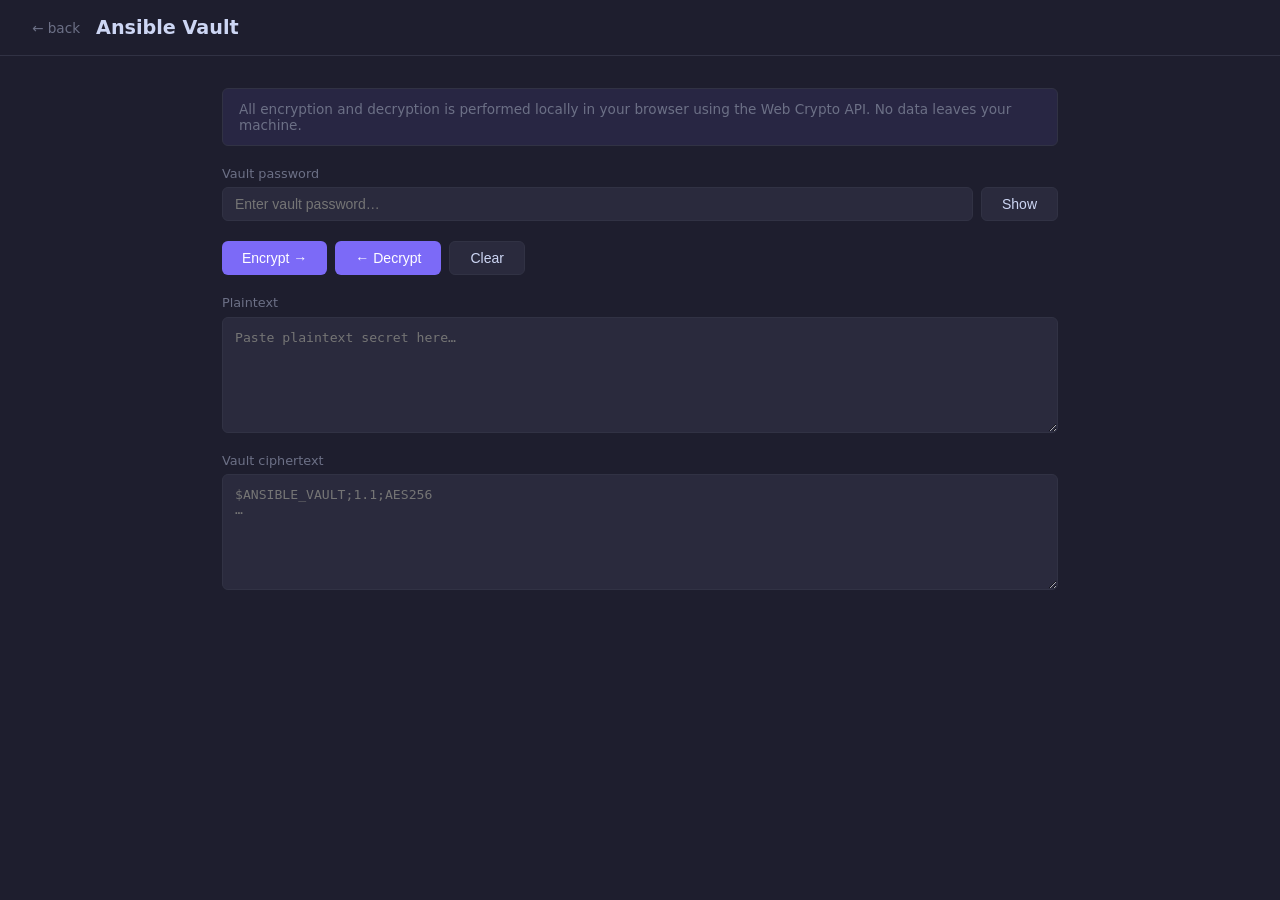
<file: tools/ansible-vault.html>
<!DOCTYPE html>
<html lang="en">
<head>
  <meta charset="UTF-8">
  <meta name="viewport" content="width=device-width, initial-scale=1.0">
  <title>Ansible Vault</title>
  <meta name="description" content="Encrypt and decrypt Ansible Vault secrets in the browser">
  <style>
    :root {
      --bg:         #1e1e2e;
      --surface:    #2a2a3d;
      --accent:     #7c6af7;
      --text:       #cdd6f4;
      --text-muted: #6c7086;
      --border:     #313244;
      --success:    #a6e3a1;
      --error:      #f38ba8;
    }

    *, *::before, *::after { box-sizing: border-box; }

    body {
      margin: 0;
      background: var(--bg);
      color: var(--text);
      font-family: 'Inter', system-ui, -apple-system, sans-serif;
      min-height: 100vh;
      display: flex;
      flex-direction: column;
    }

    header {
      padding: 1rem 2rem;
      border-bottom: 1px solid var(--border);
      display: flex;
      align-items: center;
      gap: 1rem;
    }

    header a { color: var(--text-muted); text-decoration: none; font-size: 0.85rem; }
    header a:hover { color: var(--accent); }
    header h1 { margin: 0; font-size: 1.2rem; }

    main {
      padding: 2rem;
      max-width: 900px;
      margin: 0 auto;
      width: 100%;
      flex: 1;
      display: flex;
      flex-direction: column;
      gap: 1.25rem;
    }

    .notice {
      background: color-mix(in srgb, var(--accent) 10%, transparent);
      border: 1px solid var(--border);
      border-radius: 6px;
      padding: 0.75rem 1rem;
      font-size: 0.85rem;
      color: var(--text-muted);
    }

    .field label {
      display: block;
      font-size: 0.8rem;
      color: var(--text-muted);
      margin-bottom: 0.4rem;
    }

    .password-wrap {
      display: flex;
      gap: 0.5rem;
    }

    input[type="password"], input[type="text"] {
      flex: 1;
      background: var(--surface);
      border: 1px solid var(--border);
      border-radius: 6px;
      color: var(--text);
      font-size: 0.875rem;
      padding: 0.5rem 0.75rem;
      outline: none;
      transition: border-color 0.15s;
    }

    input:focus { border-color: var(--accent); }

    .toolbar {
      display: flex;
      gap: 0.5rem;
      flex-wrap: wrap;
    }

    button {
      background: var(--accent);
      color: #fff;
      border: none;
      padding: 0.5rem 1.25rem;
      border-radius: 6px;
      cursor: pointer;
      font-size: 0.875rem;
      font-weight: 500;
      transition: opacity 0.15s;
    }

    button:hover { opacity: 0.85; }
    button:disabled { opacity: 0.4; cursor: default; }

    button.secondary {
      background: var(--surface);
      color: var(--text);
      border: 1px solid var(--border);
    }

    .panes {
      display: flex;
      flex-direction: column;
      gap: 1rem;
    }

    .pane label {
      display: block;
      font-size: 0.8rem;
      color: var(--text-muted);
      margin-bottom: 0.4rem;
    }

    textarea {
      width: 100%;
      overflow-y: hidden;
      background: var(--surface);
      border: 1px solid var(--border);
      border-radius: 6px;
      color: var(--text);
      font-family: 'JetBrains Mono', 'Fira Code', monospace;
      font-size: 0.82rem;
      padding: 0.75rem;
      resize: vertical;
      outline: none;
      transition: border-color 0.15s;
    }

    textarea:focus { border-color: var(--accent); }

    .status {
      font-size: 0.8rem;
      min-height: 1.2rem;
    }

    .status.ok  { color: var(--success); }
    .status.err { color: var(--error); }
  </style>
</head>
<body>
  <header>
    <a href="../">← back</a>
    <h1>Ansible Vault</h1>
  </header>

  <main>
    <div class="notice">
      All encryption and decryption is performed locally in your browser using the Web Crypto API.
      No data leaves your machine.
    </div>

    <div class="field">
      <label for="vault-pass">Vault password</label>
      <div class="password-wrap">
        <input type="password" id="vault-pass" placeholder="Enter vault password…" autocomplete="off">
        <button class="secondary" id="btn-show-pass" title="Show/hide password">Show</button>
      </div>
    </div>

    <div class="toolbar">
      <button id="btn-encrypt">Encrypt →</button>
      <button id="btn-decrypt">← Decrypt</button>
      <button class="secondary" id="btn-clear">Clear</button>
    </div>

    <div class="panes">
      <div class="pane">
        <label for="plaintext">Plaintext</label>
        <textarea id="plaintext" rows="6" placeholder="Paste plaintext secret here…" spellcheck="false"></textarea>
      </div>
      <div class="pane">
        <label for="ciphertext">Vault ciphertext</label>
        <textarea id="ciphertext" rows="6" placeholder="$ANSIBLE_VAULT;1.1;AES256&#10;…" spellcheck="false"></textarea>
      </div>
    </div>

    <div class="status" id="status"></div>
  </main>

  <script>
    // Ansible Vault 1.1 format — AES256-CTR + HMAC-SHA256, key derived via PBKDF2-SHA256
    // Reference: https://docs.ansible.com/ansible/latest/vault_guide/vault_encrypting_content.html

    const passEl       = document.getElementById('vault-pass');
    const plaintextEl  = document.getElementById('plaintext');
    const ciphertextEl = document.getElementById('ciphertext');
    const statusEl     = document.getElementById('status');

    function autoResize(el) {
      el.style.height = 'auto';
      el.style.height = el.scrollHeight + 'px';
    }

    function setStatus(msg, type = '') {
      statusEl.textContent = msg;
      statusEl.className = `status ${type}`;
    }

    document.getElementById('btn-show-pass').onclick = function () {
      const show = passEl.type === 'password';
      passEl.type = show ? 'text' : 'password';
      this.textContent = show ? 'Hide' : 'Show';
    };

    function hexEncode(buf) {
      return Array.from(new Uint8Array(buf)).map(b => b.toString(16).padStart(2, '0')).join('');
    }

    function hexDecode(hex) {
      const bytes = new Uint8Array(hex.length / 2);
      for (let i = 0; i < hex.length; i += 2) bytes[i / 2] = parseInt(hex.slice(i, i + 2), 16);
      return bytes;
    }

    async function deriveKeys(password, salt) {
      const enc = new TextEncoder();
      const keyMaterial = await crypto.subtle.importKey(
        'raw', enc.encode(password), 'PBKDF2', false, ['deriveBits']
      );
      const bits = await crypto.subtle.deriveBits(
        { name: 'PBKDF2', salt, iterations: 10000, hash: 'SHA-256' },
        keyMaterial, 320 // 32 (cipher key) + 32 (hmac key) + 16 (iv) = 80 bytes = 640 bits...
        // Actually vault uses 80 bytes total
      );
      // Ansible vault derives 80 bytes: key1(32) + key2(32) + iv(16)
      const allBytes = await crypto.subtle.deriveBits(
        { name: 'PBKDF2', salt, iterations: 10000, hash: 'SHA-256' },
        keyMaterial, 640
      );
      const buf = new Uint8Array(allBytes);
      return {
        cipherKey: buf.slice(0, 32),
        hmacKey:   buf.slice(32, 64),
        iv:        buf.slice(64, 80),
      };
    }

    async function vaultEncrypt(plaintext, password) {
      const enc = new TextEncoder();
      const salt = crypto.getRandomValues(new Uint8Array(32));
      const { cipherKey, hmacKey, iv } = await deriveKeys(password, salt);

      const cipherKeyObj = await crypto.subtle.importKey('raw', cipherKey, { name: 'AES-CTR' }, false, ['encrypt']);
      const ciphertext   = await crypto.subtle.encrypt({ name: 'AES-CTR', counter: iv, length: 128 }, cipherKeyObj, enc.encode(plaintext));

      const hmacKeyObj = await crypto.subtle.importKey('raw', hmacKey, { name: 'HMAC', hash: 'SHA-256' }, false, ['sign']);
      const hmac       = await crypto.subtle.sign('HMAC', hmacKeyObj, ciphertext);

      const body = hexEncode(salt) + '\n' + hexEncode(hmac) + '\n' + hexEncode(ciphertext);
      const bodyHex = hexEncode(new TextEncoder().encode(body));

      // Wrap at 80 chars
      const lines = bodyHex.match(/.{1,80}/g).join('\n');
      return `$ANSIBLE_VAULT;1.1;AES256\n${lines}`;
    }

    async function vaultDecrypt(vaultText, password) {
      const lines = vaultText.trim().split('\n');
      const header = lines[0];
      if (!header.startsWith('$ANSIBLE_VAULT;1.1;AES256')) throw new Error('Unsupported vault format');

      const bodyHex = lines.slice(1).join('');
      const body    = new TextDecoder().decode(hexDecode(bodyHex));
      const [saltHex, hmacHex, ctHex] = body.split('\n');

      const salt       = hexDecode(saltHex);
      const hmacBytes  = hexDecode(hmacHex);
      const ciphertext = hexDecode(ctHex);

      const { cipherKey, hmacKey, iv } = await deriveKeys(password, salt);

      // Verify HMAC
      const hmacKeyObj   = await crypto.subtle.importKey('raw', hmacKey, { name: 'HMAC', hash: 'SHA-256' }, false, ['verify']);
      const valid        = await crypto.subtle.verify('HMAC', hmacKeyObj, hmacBytes, ciphertext);
      if (!valid) throw new Error('HMAC verification failed — wrong password or corrupted data');

      const cipherKeyObj = await crypto.subtle.importKey('raw', cipherKey, { name: 'AES-CTR' }, false, ['decrypt']);
      const plainBuf     = await crypto.subtle.decrypt({ name: 'AES-CTR', counter: iv, length: 128 }, cipherKeyObj, ciphertext);

      return new TextDecoder().decode(plainBuf);
    }

    document.getElementById('btn-encrypt').onclick = async () => {
      const password = passEl.value;
      const plaintext = plaintextEl.value;
      if (!password) { setStatus('Enter a vault password first.', 'err'); return; }
      if (!plaintext) { setStatus('Enter plaintext to encrypt.', 'err'); return; }
      try {
        ciphertextEl.value = await vaultEncrypt(plaintext, password);
        setStatus('Encrypted successfully.', 'ok');
        autoResize(ciphertextEl);
      } catch (e) {
        setStatus(`Encrypt error: ${e.message}`, 'err');
      }
    };

    document.getElementById('btn-decrypt').onclick = async () => {
      const password = passEl.value;
      const vaultText = ciphertextEl.value.trim();
      if (!password)  { setStatus('Enter a vault password first.', 'err'); return; }
      if (!vaultText) { setStatus('Enter vault ciphertext to decrypt.', 'err'); return; }
      try {
        plaintextEl.value = await vaultDecrypt(vaultText, password);
        setStatus('Decrypted successfully.', 'ok');
        autoResize(plaintextEl);
      } catch (e) {
        setStatus(`Decrypt error: ${e.message}`, 'err');
      }
    };

    document.getElementById('btn-clear').onclick = () => {
      plaintextEl.value = '';
      ciphertextEl.value = '';
      passEl.value = '';
      setStatus('');
      autoResize(plaintextEl);
      autoResize(ciphertextEl);
    };

    plaintextEl.addEventListener('input', () => autoResize(plaintextEl));
  </script>
</body>
</html>
</file>
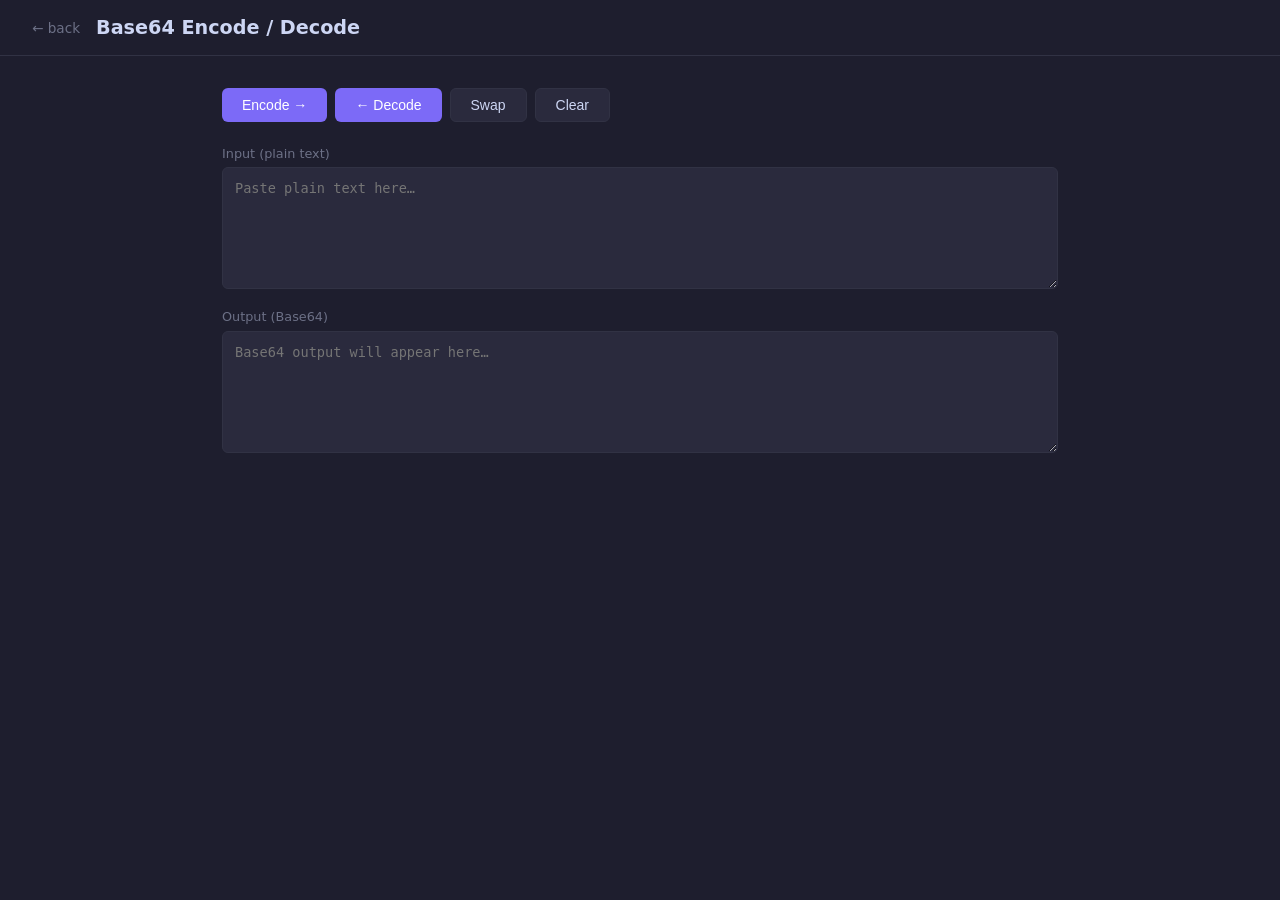
<file: tools/base64.html>
<!DOCTYPE html>
<html lang="en">
<head>
  <meta charset="UTF-8">
  <meta name="viewport" content="width=device-width, initial-scale=1.0">
  <title>Base64 Encode/Decode</title>
  <meta name="description" content="Encode or decode Base64 values directly in the browser">
  <style>
    :root {
      --bg:         #1e1e2e;
      --surface:    #2a2a3d;
      --accent:     #7c6af7;
      --text:       #cdd6f4;
      --text-muted: #6c7086;
      --border:     #313244;
      --success:    #a6e3a1;
      --error:      #f38ba8;
    }

    *, *::before, *::after { box-sizing: border-box; }

    body {
      margin: 0;
      background: var(--bg);
      color: var(--text);
      font-family: 'Inter', system-ui, -apple-system, sans-serif;
      min-height: 100vh;
      display: flex;
      flex-direction: column;
    }

    header {
      padding: 1rem 2rem;
      border-bottom: 1px solid var(--border);
      display: flex;
      align-items: center;
      gap: 1rem;
    }

    header a { color: var(--text-muted); text-decoration: none; font-size: 0.85rem; }
    header a:hover { color: var(--accent); }
    header h1 { margin: 0; font-size: 1.2rem; }

    main {
      padding: 2rem;
      max-width: 900px;
      margin: 0 auto;
      width: 100%;
      flex: 1;
      display: flex;
      flex-direction: column;
      gap: 1.5rem;
    }

    .toolbar {
      display: flex;
      gap: 0.5rem;
      flex-wrap: wrap;
    }

    button {
      background: var(--accent);
      color: #fff;
      border: none;
      padding: 0.5rem 1.25rem;
      border-radius: 6px;
      cursor: pointer;
      font-size: 0.875rem;
      font-weight: 500;
      transition: opacity 0.15s;
    }

    button:hover { opacity: 0.85; }

    button.secondary {
      background: var(--surface);
      color: var(--text);
      border: 1px solid var(--border);
    }

    .panes {
      display: flex;
      flex-direction: column;
      gap: 1rem;
    }

    .pane label {
      display: block;
      font-size: 0.8rem;
      color: var(--text-muted);
      margin-bottom: 0.4rem;
    }

    textarea {
      width: 100%;
      background: var(--surface);
      border: 1px solid var(--border);
      border-radius: 6px;
      color: var(--text);
      font-family: 'JetBrains Mono', 'Fira Code', monospace;
      font-size: 0.85rem;
      padding: 0.75rem;
      resize: vertical;
      outline: none;
      transition: border-color 0.15s;
    }

    textarea:focus { border-color: var(--accent); }

    .status {
      font-size: 0.8rem;
      min-height: 1.2rem;
    }

    .status.ok  { color: var(--success); }
    .status.err { color: var(--error); }
  </style>
</head>
<body>
  <header>
    <a href="../">← back</a>
    <h1>Base64 Encode / Decode</h1>
  </header>

  <main>
    <div class="toolbar">
      <button id="btn-encode">Encode →</button>
      <button id="btn-decode">← Decode</button>
      <button class="secondary" id="btn-swap">Swap</button>
      <button class="secondary" id="btn-clear">Clear</button>
    </div>

    <div class="panes">
      <div class="pane">
        <label for="input">Input (plain text)</label>
        <textarea id="input" rows="6" placeholder="Paste plain text here…" spellcheck="false"></textarea>
      </div>
      <div class="pane">
        <label for="output">Output (Base64)</label>
        <textarea id="output" rows="6" placeholder="Base64 output will appear here…" spellcheck="false"></textarea>
      </div>
    </div>

    <div class="status" id="status"></div>
  </main>

  <script>
    const inputEl  = document.getElementById('input');
    const outputEl = document.getElementById('output');
    const statusEl = document.getElementById('status');

    function setStatus(msg, type = '') {
      statusEl.textContent = msg;
      statusEl.className = `status ${type}`;
    }

    document.getElementById('btn-encode').onclick = () => {
      try {
        outputEl.value = btoa(unescape(encodeURIComponent(inputEl.value)));
        setStatus('Encoded successfully.', 'ok');
      } catch (e) {
        setStatus(`Encode error: ${e.message}`, 'err');
      }
    };

    document.getElementById('btn-decode').onclick = () => {
      try {
        inputEl.value = decodeURIComponent(escape(atob(outputEl.value.trim())));
        setStatus('Decoded successfully.', 'ok');
      } catch (e) {
        setStatus(`Decode error: invalid Base64 input.`, 'err');
      }
    };

    document.getElementById('btn-swap').onclick = () => {
      [inputEl.value, outputEl.value] = [outputEl.value, inputEl.value];
      setStatus('');
    };

    document.getElementById('btn-clear').onclick = () => {
      inputEl.value = '';
      outputEl.value = '';
      setStatus('');
    };

    // Auto-encode as user types
    inputEl.addEventListener('input', () => {
      if (!inputEl.value) { outputEl.value = ''; setStatus(''); return; }
      try {
        outputEl.value = btoa(unescape(encodeURIComponent(inputEl.value)));
        setStatus('');
      } catch { /* ignore partial input */ }
    });
  </script>
</body>
</html>
</file>
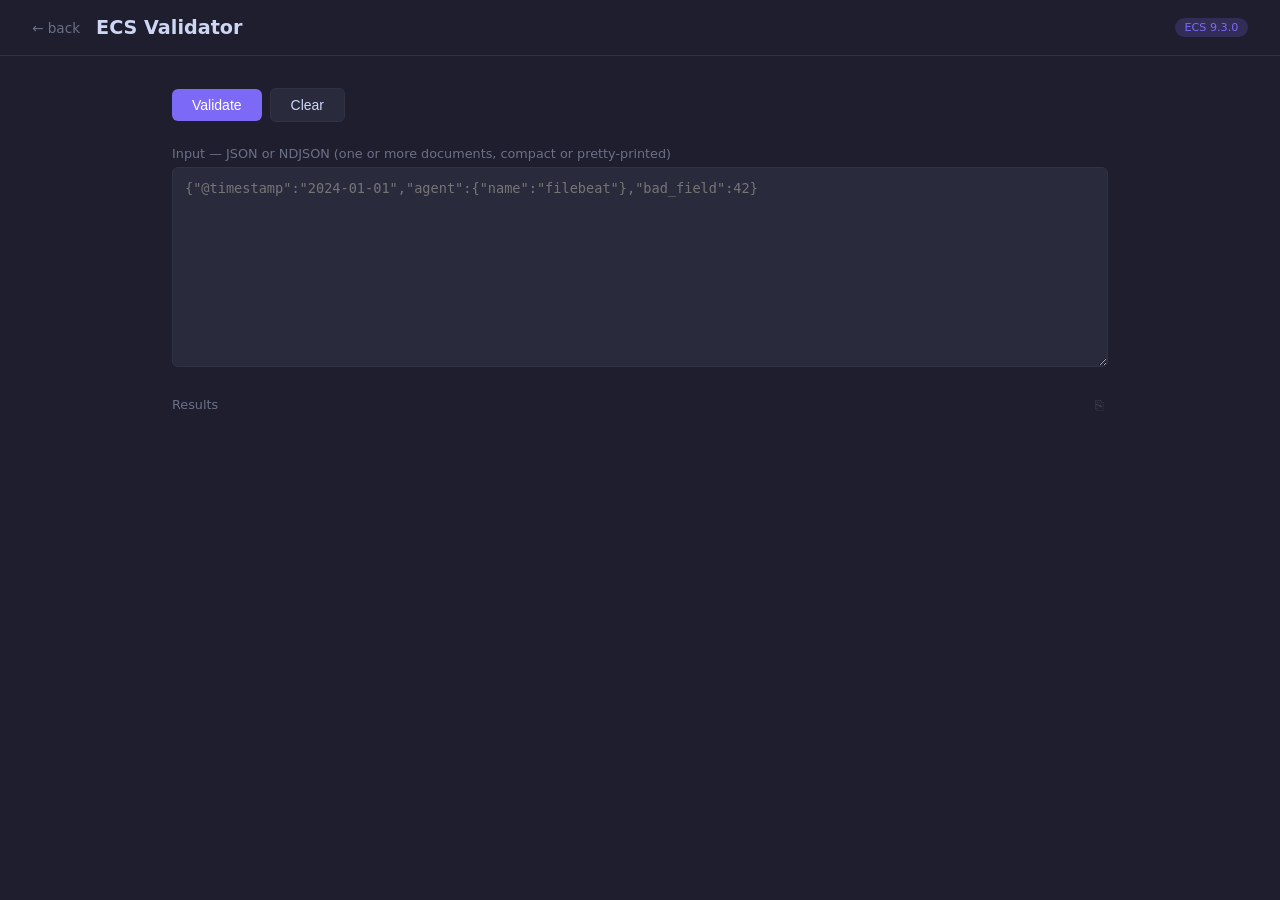
<file: tools/ecs-validator.html>
<!DOCTYPE html>
<html lang="en">
<head>
  <meta charset="UTF-8">
  <meta name="viewport" content="width=device-width, initial-scale=1.0">
  <title>ECS Validator</title>
  <meta name="description" content="Validate JSON/NDJSON events against Elastic Common Schema field definitions">
  <style>
    :root {
      --bg:         #1e1e2e;
      --surface:    #2a2a3d;
      --accent:     #7c6af7;
      --text:       #cdd6f4;
      --text-muted: #6c7086;
      --border:     #313244;
      --success:    #a6e3a1;
      --error:      #f38ba8;
      --warning:    #f9e2af;
    }

    *, *::before, *::after { box-sizing: border-box; }

    body {
      margin: 0;
      background: var(--bg);
      color: var(--text);
      font-family: 'Inter', system-ui, -apple-system, sans-serif;
      min-height: 100vh;
      display: flex;
      flex-direction: column;
    }

    header {
      padding: 1rem 2rem;
      border-bottom: 1px solid var(--border);
      display: flex;
      align-items: center;
      gap: 1rem;
    }

    header a { color: var(--text-muted); text-decoration: none; font-size: 0.85rem; }
    header a:hover { color: var(--accent); }
    header h1 { margin: 0; font-size: 1.2rem; flex: 1; }

    .ecs-badge {
      font-size: 0.7rem;
      padding: 0.2rem 0.6rem;
      border-radius: 999px;
      background: color-mix(in srgb, var(--accent) 20%, transparent);
      color: var(--accent);
    }

    .loading-badge {
      font-size: 0.7rem;
      padding: 0.2rem 0.6rem;
      border-radius: 999px;
      background: color-mix(in srgb, var(--warning) 20%, transparent);
      color: var(--warning);
    }

    main {
      padding: 2rem;
      max-width: 1000px;
      margin: 0 auto;
      width: 100%;
      flex: 1;
      display: flex;
      flex-direction: column;
      gap: 1.5rem;
    }

    .toolbar {
      display: flex;
      gap: 0.5rem;
      align-items: center;
      flex-wrap: wrap;
    }

    button {
      background: var(--accent);
      color: #fff;
      border: none;
      padding: 0.5rem 1.25rem;
      border-radius: 6px;
      cursor: pointer;
      font-size: 0.875rem;
      font-weight: 500;
      transition: opacity 0.15s;
    }

    button:hover { opacity: 0.85; }
    button:disabled { opacity: 0.4; cursor: not-allowed; }

    button.secondary {
      background: var(--surface);
      color: var(--text);
      border: 1px solid var(--border);
    }

    .pane label {
      display: block;
      font-size: 0.8rem;
      color: var(--text-muted);
      margin-bottom: 0.4rem;
    }

    .pane-header {
      display: flex;
      align-items: center;
      margin-bottom: 0.4rem;
    }
    .pane-header label {
      margin-bottom: 0;
      flex: 1;
    }

    textarea {
      width: 100%;
      height: 200px;
      background: var(--surface);
      border: 1px solid var(--border);
      border-radius: 6px;
      color: var(--text);
      font-family: 'JetBrains Mono', 'Fira Code', monospace;
      font-size: 0.85rem;
      padding: 0.75rem;
      resize: vertical;
      outline: none;
      transition: border-color 0.15s;
    }

    textarea:focus { border-color: var(--accent); }

    .results { display: flex; flex-direction: column; gap: 0.5rem; }

    details {
      background: var(--surface);
      border: 1px solid var(--border);
      border-radius: 6px;
    }

    details summary {
      padding: 0.6rem 1rem;
      cursor: pointer;
      display: flex;
      align-items: center;
      gap: 0.5rem;
      user-select: none;
      list-style: none;
    }

    details summary::-webkit-details-marker { display: none; }

    details summary::before {
      content: '▶';
      font-size: 0.65rem;
      color: var(--text-muted);
      transition: transform 0.15s;
      flex-shrink: 0;
    }

    details[open] summary::before { transform: rotate(90deg); }

    details summary:hover { background: var(--bg); border-radius: 6px; }

    details > *:not(summary) { padding: 0 1rem 1rem; }

    .summary-title { flex: 1; font-size: 0.875rem; }

    .badge {
      font-size: 0.7rem;
      padding: 0.1rem 0.5rem;
      border-radius: 999px;
      flex-shrink: 0;
    }

    .badge.ok {
      background: color-mix(in srgb, var(--success) 20%, transparent);
      color: var(--success);
    }

    .badge.err {
      background: color-mix(in srgb, var(--error) 20%, transparent);
      color: var(--error);
    }

    .json-output {
      background: var(--bg);
      border: 1px solid var(--border);
      border-radius: 6px;
      padding: 1rem;
      overflow-x: auto;
      font-family: 'JetBrains Mono', 'Fira Code', monospace;
      font-size: 0.82rem;
      white-space: pre;
      margin: 0;
      line-height: 1.5;
    }

    .field-err {
      color: var(--error);
      background: color-mix(in srgb, var(--error) 55%, transparent);
      border-radius: 3px;
      padding: 0 2px;
      cursor: help;
    }

    .json-key { color: #89b4fa; }
    .json-key-custom { color: #f9e2af; }
    .json-string { color: #a6e3a1; }
    .json-number { color: #fab387; }
    .json-bool { color: #cba6f7; }
    .json-null { color: var(--text-muted); }
    .json-punct { color: var(--text-muted); }

    .error-list {
      margin: 0.75rem 0 0;
      padding-left: 1.5rem;
      font-size: 0.83rem;
      color: var(--text-muted);
    }

    .error-list li { margin-bottom: 0.25rem; }
    .error-list li code { color: var(--error); font-family: 'JetBrains Mono', monospace; }

    .global-parse-error {
      background: color-mix(in srgb, var(--error) 8%, transparent);
      border: 1px solid color-mix(in srgb, var(--error) 30%, transparent);
      border-radius: 6px;
      padding: 0.75rem 1rem;
      font-size: 0.85rem;
      color: var(--error);
    }
    .global-parse-error ul { margin: 0.4rem 0 0; padding-left: 1.5rem; }
    .global-parse-error li { margin-bottom: 0.2rem; }
    .global-parse-error code { font-family: 'JetBrains Mono', monospace; font-size: 0.8rem; }

    .copy-btn {
      background: none; border: none; color: var(--text-muted);
      cursor: pointer; font-size: 0.9rem; padding: 0.1rem 0.3rem;
      border-radius: 4px; transition: color 0.15s;
      margin-left: auto;
    }
    .copy-btn:hover { color: var(--accent); background: none; opacity: 1; }
    .copy-btn.copied { color: var(--success); }

    .status {
      font-size: 0.8rem;
      color: var(--text-muted);
      min-height: 1.2rem;
    }

    .status.ok  { color: var(--success); }
    .status.err { color: var(--error); }
  </style>
</head>
<body>
  <header>
    <a href="../">&#8592; back</a>
    <h1>ECS Validator</h1>
    <span id="version-badge" class="loading-badge">loading&#8230;</span>
  </header>

  <main>
    <div class="toolbar">
      <button id="btn-validate" disabled>Validate</button>
      <button class="secondary" id="btn-clear">Clear</button>
    </div>

    <div class="pane">
      <label for="input">Input — JSON or NDJSON (one or more documents, compact or pretty-printed)</label>
      <textarea id="input" placeholder='{"@timestamp":"2024-01-01","agent":{"name":"filebeat"},"bad_field":42}' spellcheck="false"></textarea>
    </div>

    <div class="pane">
      <div class="pane-header">
        <label>Results</label>
        <button class="copy-btn" id="btn-copy-all" disabled title="Copy all as JSON">&#x2398;</button>
      </div>
      <div class="results" id="results"></div>
    </div>

    <div class="status" id="status"></div>
  </main>

  <script>
    // ── State ─────────────────────────────────────────────────────────────────
    let ecsFields = {};
    let ecsVersion = '';
    let fieldsReady = false;
    const customFieldKeys = new Set();

    // Precompute namespace prefixes: for each field "a.b.c", store "a", "a.b"
    const namespacePrefixes = new Set();

    // ── Field loading ─────────────────────────────────────────────────────────
    async function loadFields() {
      const badge = document.getElementById('version-badge');
      const btn   = document.getElementById('btn-validate');
      try {
        const r = await fetch('./ecs-fields.json');
        if (!r.ok) throw new Error(`HTTP ${r.status}`);
        const data = await r.json();
        ecsVersion = data.version || '';
        Object.assign(ecsFields, data.fields || {});

        // Custom fields (optional – 404 is silently ignored)
        try {
          const r2 = await fetch('./ecs-custom-fields.json');
          if (r2.ok) {
            const custom = await r2.json();
            for (const [k, v] of Object.entries(custom.fields || {})) {
              if (!k.startsWith('_')) {
                ecsFields[k] = v;
                customFieldKeys.add(k);
              }
            }
          }
        } catch { /* ignore */ }

        // Build namespace prefix set
        for (const key of Object.keys(ecsFields)) {
          const parts = key.split('.');
          for (let i = 1; i < parts.length; i++) {
            namespacePrefixes.add(parts.slice(0, i).join('.'));
          }
        }

        fieldsReady = true;
        badge.textContent = `ECS ${ecsVersion}`;
        badge.className = 'ecs-badge';
        btn.disabled = false;
      } catch (e) {
        badge.textContent = 'load error';
        badge.className = 'loading-badge';
        setStatus(`Failed to load ECS field definitions: ${e.message}`, 'err');
      }
    }

    // ── Document parsing (supports compact NDJSON + pretty-printed multi-doc) ──
    function parseDocuments(text) {
      const records = [];
      const parseErrors = [];
      let depth = 0, inString = false, escape = false;
      let start = -1, startLine = 1, currentLine = 1;

      for (let i = 0; i < text.length; i++) {
        const ch = text[i];
        if (ch === '\n') currentLine++;
        if (escape) { escape = false; continue; }
        if (inString) {
          if (ch === '\\') escape = true;
          else if (ch === '"') inString = false;
          continue;
        }
        if (ch === '"') { inString = true; continue; }
        if (ch === '{' || ch === '[') {
          if (depth === 0) { start = i; startLine = currentLine; }
          depth++;
        } else if (ch === '}' || ch === ']') {
          if (--depth === 0 && start !== -1) {
            const chunk = text.slice(start, i + 1);
            try {
              records.push({ index: records.length + 1, data: JSON.parse(chunk), startLine });
            } catch (e) {
              parseErrors.push({ startLine, snippet: chunk.slice(0, 80), message: e.message });
            }
            start = -1;
          }
        }
      }
      if (start !== -1) {
        parseErrors.push({ startLine, snippet: text.slice(start, start + 80), message: 'Unexpected end of input' });
      }
      return { records, parseErrors };
    }

    // ── Type compatibility ────────────────────────────────────────────────────
    const TYPE_COMPAT = {
      string:  ['keyword','text','wildcard','constant_keyword','match_only_text','date','ip','geo_point','scaled_float'],
      integer: ['long','integer','float','double','scaled_float'],
      float:   ['float','double','scaled_float'],
      boolean: ['boolean'],
      object:  ['object','nested','flattened','geo_point'],
      array:   ['flattened','keyword','nested'],
    };

    function jsType(value) {
      if (value === null) return 'null';
      if (Array.isArray(value)) return 'array';
      if (Number.isInteger(value)) return 'integer';
      if (typeof value === 'number') return 'float';
      return typeof value; // string, boolean, object
    }

    function checkField(path, value) {
      // Keys starting with _ are always silently skipped (metadata)
      const lastName = path.split('.').pop();
      if (lastName.startsWith('_')) return null;

      const def = ecsFields[path];

      if (!def) {
        // If path is a valid namespace container (e.g. "agent" when "agent.name" exists), skip
        if (namespacePrefixes.has(path)) return null;
        return { path, kind: 'unknown', message: `unknown field (not in ECS ${ecsVersion})` };
      }

      // Type check
      const jt = jsType(value);
      if (jt === 'null') return null; // null is always compatible
      if (jt === 'object') return null; // object handled by recursion; already resolved

      const compatible = TYPE_COMPAT[jt] || [];
      if (!compatible.includes(def.type)) {
        return { path, kind: 'type', message: `type mismatch: got ${jt}, expected ${def.type}` };
      }

      return null;
    }

    // ── Field traversal ───────────────────────────────────────────────────────
    function traverseFields(obj, prefix) {
      const errors = [];
      for (const [key, value] of Object.entries(obj)) {
        const path = prefix ? `${prefix}.${key}` : key;
        if (value !== null && typeof value === 'object' && !Array.isArray(value)) {
          // Recurse; also check the container itself unless it's a known namespace
          errors.push(...traverseFields(value, path));
        } else {
          const err = checkField(path, value);
          if (err) errors.push(err);
        }
      }
      return errors;
    }

    // ── Validation ────────────────────────────────────────────────────────────
    function validate(data) {
      const errors = traverseFields(data, '');
      return errors;
    }

    // ── JSON → highlighted HTML ───────────────────────────────────────────────
    function escHtml(s) {
      return s.replace(/&/g,'&amp;').replace(/</g,'&lt;').replace(/>/g,'&gt;');
    }

    function renderValue(value, path, errorMap, indent) {
      const jt = jsType(value);
      if (value === null) return `<span class="json-null">null</span>`;
      if (jt === 'boolean') return `<span class="json-bool">${value}</span>`;
      if (jt === 'integer' || jt === 'float') {
        const err = errorMap.get(path);
        const inner = `<span class="json-number">${value}</span>`;
        return err ? `<span class="field-err" title="${escHtml(err.message)}">${inner}</span>` : inner;
      }
      if (jt === 'string') {
        const err = errorMap.get(path);
        const inner = `<span class="json-string">${escHtml(JSON.stringify(value))}</span>`;
        return err ? `<span class="field-err" title="${escHtml(err.message)}">${inner}</span>` : inner;
      }
      if (Array.isArray(value)) {
        if (value.length === 0) return '<span class="json-punct">[]</span>';
        const pad = '  '.repeat(indent + 1);
        const closePad = '  '.repeat(indent);
        const items = value.map((item, i) => {
          return `${pad}${renderValue(item, path, errorMap, indent + 1)}`;
        }).join('<span class="json-punct">,</span>\n');
        return `<span class="json-punct">[</span>\n${items}\n${closePad}<span class="json-punct">]</span>`;
      }
      if (jt === 'object') {
        return renderObject(value, path, errorMap, indent);
      }
      return escHtml(JSON.stringify(value));
    }

    function keyClass(path, hasError) {
      if (hasError) return null;
      if (customFieldKeys.has(path)) return 'json-key-custom';
      return 'json-key';
    }

    function renderObject(obj, pathPrefix, errorMap, indent) {
      const entries = Object.entries(obj);
      if (entries.length === 0) return '<span class="json-punct">{}</span>';
      const pad = '  '.repeat(indent + 1);
      const closePad = '  '.repeat(indent);
      const lines = entries.map(([key, value], i) => {
        const path = pathPrefix ? `${pathPrefix}.${key}` : key;
        const err = errorMap.get(path);
        const isLast = i === entries.length - 1;
        const comma = isLast ? '' : '<span class="json-punct">,</span>';
        const cls = keyClass(path, !!err);

        const renderedKey = err
          ? `<span class="field-err" title="${escHtml(err.message)}"><span class="json-key">${escHtml(JSON.stringify(key))}</span></span>`
          : `<span class="${cls}">${escHtml(JSON.stringify(key))}</span>`;

        const renderedValue = renderValue(value, path, errorMap, indent + 1);
        return `${pad}${renderedKey}<span class="json-punct">: </span>${renderedValue}${comma}`;
      });
      return `<span class="json-punct">{</span>\n${lines.join('\n')}\n${closePad}<span class="json-punct">}</span>`;
    }

    // ── Render a single record ────────────────────────────────────────────────
    function renderRecord(record, isOpen) {
      const errors = validate(record.data);
      const hasErrors = errors.length > 0;
      const errorMap = new Map(errors.map(e => [e.path, e]));
      const html = renderObject(record.data, '', errorMap, 0);

      const badgeHtml = hasErrors
        ? `<span class="badge err">${errors.length} error${errors.length > 1 ? 's' : ''}</span>`
        : `<span class="badge ok">valid</span>`;

      const errorListHtml = hasErrors
        ? `<ul class="error-list">${errors.map(e =>
            `<li><code>${escHtml(e.path)}</code> &mdash; ${escHtml(e.message)}</li>`
          ).join('')}</ul>`
        : '';

      return `
        <details ${isOpen ? 'open' : ''}>
          <summary>
            <span class="summary-title">JSON #${record.index}</span>
            ${badgeHtml}
            <button class="copy-btn" title="Copy JSON" data-index="${record.index - 1}">&#x2398;</button>
          </summary>
          <pre class="json-output">${html}</pre>
          ${errorListHtml}
        </details>`;
    }

    // ── Clipboard helper ──────────────────────────────────────────────────────
    function copyToClipboard(text) {
      if (navigator.clipboard && navigator.clipboard.writeText) {
        return navigator.clipboard.writeText(text);
      }
      // Fallback for file:// contexts
      const ta = document.createElement('textarea');
      ta.value = text;
      ta.style.position = 'fixed'; ta.style.opacity = '0';
      document.body.appendChild(ta);
      ta.select();
      document.execCommand('copy');
      document.body.removeChild(ta);
      return Promise.resolve();
    }

    // ── Main validate action ──────────────────────────────────────────────────
    let parsedRecordsData = [];

    function runValidate() {
      if (!fieldsReady) return;

      const text = document.getElementById('input').value.trim();
      const resultsEl = document.getElementById('results');
      if (!text) {
        resultsEl.innerHTML = '';
        parsedRecordsData = [];
        setStatus('');
        return;
      }

      const { records, parseErrors } = parseDocuments(text);
      parsedRecordsData = records.map(r => r.data);

      const allValid = records.length > 0 && parseErrors.length === 0 &&
        records.every(r => validate(r.data).length === 0);

      // Global parse error panel
      let parseErrorHtml = '';
      if (parseErrors.length > 0) {
        const items = parseErrors.map(pe =>
          `<li>Line ${pe.startLine}: <code>${escHtml(pe.snippet)}</code> &mdash; ${escHtml(pe.message)}</li>`
        ).join('');
        parseErrorHtml = `<div class="global-parse-error">
          <strong>Parse error &mdash; ${parseErrors.length} document${parseErrors.length > 1 ? 's' : ''} could not be read:</strong>
          <ul>${items}</ul>
        </div>`;
      }

      // Compute validation results for stats
      let totalFields = 0;
      let totalUnknown = 0;
      let totalTypeMismatch = 0;

      const htmlParts = records.map((record, i) => {
        const errors = validate(record.data);
        const isOpen = errors.length > 0 || (allValid && i === 0);
        totalFields += countFields(record.data);
        for (const e of errors) {
          if (e.kind === 'unknown') totalUnknown++;
          else if (e.kind === 'type') totalTypeMismatch++;
        }
        return renderRecord(record, isOpen);
      });

      resultsEl.innerHTML = parseErrorHtml + htmlParts.join('');
      document.getElementById('btn-copy-all').disabled = parsedRecordsData.length === 0;

      const parts = [`${records.length} record${records.length > 1 ? 's' : ''}`, `${totalFields} fields validated`];
      if (parseErrors.length) parts.push(`${parseErrors.length} parse error${parseErrors.length > 1 ? 's' : ''}`);
      if (totalUnknown) parts.push(`${totalUnknown} unknown`);
      if (totalTypeMismatch) parts.push(`${totalTypeMismatch} type mismatch${totalTypeMismatch > 1 ? 'es' : ''}`);
      setStatus(parts.join(' · '));
    }

    function countFields(obj, prefix) {
      let count = 0;
      for (const [key, value] of Object.entries(obj)) {
        const path = prefix ? `${prefix}.${key}` : key;
        if (value !== null && typeof value === 'object' && !Array.isArray(value)) {
          count += countFields(value, path);
        } else {
          count++;
        }
      }
      return count;
    }

    // ── UI helpers ────────────────────────────────────────────────────────────
    function setStatus(msg, cls) {
      const el = document.getElementById('status');
      el.textContent = msg;
      el.className = cls ? `status ${cls}` : 'status';
    }

    document.getElementById('btn-validate').onclick = runValidate;

    document.getElementById('btn-clear').onclick = () => {
      document.getElementById('input').value = '';
      document.getElementById('results').innerHTML = '';
      parsedRecordsData = [];
      document.getElementById('btn-copy-all').disabled = true;
      setStatus('');
    };

    document.getElementById('btn-copy-all').onclick = function() {
      if (parsedRecordsData.length === 0) return;
      const text = parsedRecordsData.map(d => JSON.stringify(d, null, 2)).join('\n\n');
      const btn = this;
      copyToClipboard(text).then(() => {
        btn.textContent = '✓';
        btn.classList.add('copied');
        setTimeout(() => { btn.textContent = '⎘'; btn.classList.remove('copied'); }, 1500);
      });
    };

    // Delegated copy handler
    document.getElementById('results').addEventListener('click', e => {
      const btn = e.target.closest('.copy-btn');
      if (!btn) return;
      e.stopPropagation(); // don't toggle <details>
      const idx = parseInt(btn.dataset.index, 10);
      const data = parsedRecordsData[idx];
      if (data == null) return;
      copyToClipboard(JSON.stringify(data, null, 2)).then(() => {
        btn.textContent = '✓';
        btn.classList.add('copied');
        setTimeout(() => { btn.textContent = '⎘'; btn.classList.remove('copied'); }, 1500);
      });
    });

    // Ctrl+Enter to validate
    document.getElementById('input').addEventListener('keydown', e => {
      if ((e.ctrlKey || e.metaKey) && e.key === 'Enter') runValidate();
    });

    // ── Boot ──────────────────────────────────────────────────────────────────
    loadFields();
  </script>
</body>
</html>
</file>
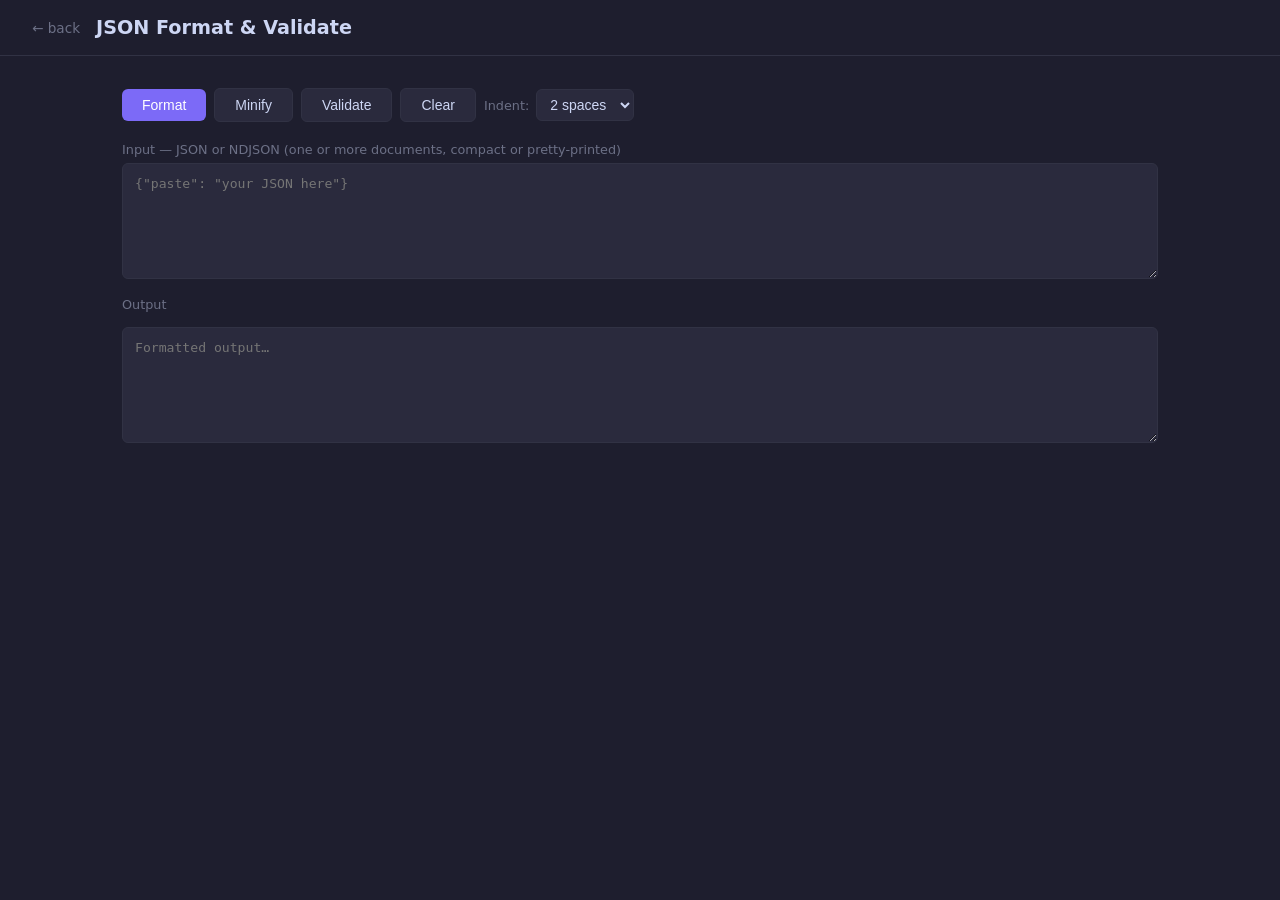
<file: tools/json-format.html>
<!DOCTYPE html>
<html lang="en">
<head>
  <meta charset="UTF-8">
  <meta name="viewport" content="width=device-width, initial-scale=1.0">
  <title>JSON Format & Validate</title>
  <meta name="description" content="Format, validate, and minify JSON in the browser">
  <style>
    :root {
      --bg:         #1e1e2e;
      --surface:    #2a2a3d;
      --accent:     #7c6af7;
      --text:       #cdd6f4;
      --text-muted: #6c7086;
      --border:     #313244;
      --success:    #a6e3a1;
      --error:      #f38ba8;
    }

    *, *::before, *::after { box-sizing: border-box; }

    body {
      margin: 0;
      background: var(--bg);
      color: var(--text);
      font-family: 'Inter', system-ui, -apple-system, sans-serif;
      min-height: 100vh;
      display: flex;
      flex-direction: column;
    }

    header {
      padding: 1rem 2rem;
      border-bottom: 1px solid var(--border);
      display: flex;
      align-items: center;
      gap: 1rem;
    }

    header a { color: var(--text-muted); text-decoration: none; font-size: 0.85rem; }
    header a:hover { color: var(--accent); }
    header h1 { margin: 0; font-size: 1.2rem; }

    main {
      padding: 2rem;
      max-width: 1100px;
      margin: 0 auto;
      width: 100%;
      flex: 1;
      display: flex;
      flex-direction: column;
      gap: 1.25rem;
    }

    .toolbar {
      display: flex;
      gap: 0.5rem;
      flex-wrap: wrap;
      align-items: center;
    }

    .indent-label {
      font-size: 0.8rem;
      color: var(--text-muted);
      display: flex;
      align-items: center;
      gap: 0.4rem;
    }

    select {
      background: var(--surface);
      border: 1px solid var(--border);
      color: var(--text);
      padding: 0.4rem 0.6rem;
      border-radius: 6px;
      font-size: 0.875rem;
      cursor: pointer;
    }

    button {
      background: var(--accent);
      color: #fff;
      border: none;
      padding: 0.5rem 1.25rem;
      border-radius: 6px;
      cursor: pointer;
      font-size: 0.875rem;
      font-weight: 500;
      transition: opacity 0.15s;
    }

    button:hover { opacity: 0.85; }

    button.secondary {
      background: var(--surface);
      color: var(--text);
      border: 1px solid var(--border);
    }

    .panes {
      display: flex;
      flex-direction: column;
      gap: 1rem;
      flex: 1;
    }

    .pane {
      display: flex;
      flex-direction: column;
      gap: 0.4rem;
    }

    .pane label {
      font-size: 0.8rem;
      color: var(--text-muted);
    }

    .pane-header {
      display: flex;
      align-items: center;
      margin-bottom: 0.4rem;
    }
    .pane-header label {
      margin-bottom: 0;
      flex: 1;
    }

    textarea {
      overflow-y: hidden;
      background: var(--surface);
      border: 1px solid var(--border);
      border-radius: 6px;
      color: var(--text);
      font-family: 'JetBrains Mono', 'Fira Code', monospace;
      font-size: 0.82rem;
      padding: 0.75rem;
      resize: vertical;
      outline: none;
      transition: border-color 0.15s;
    }

    textarea:focus { border-color: var(--accent); }
    textarea.err    { border-color: var(--error); }

    .status {
      font-size: 0.8rem;
      font-family: monospace;
      min-height: 1.2rem;
    }

    .status.ok  { color: var(--success); }
    .status.err { color: var(--error); }
  </style>
</head>
<body>
  <header>
    <a href="../">← back</a>
    <h1>JSON Format &amp; Validate</h1>
  </header>

  <main>
    <div class="toolbar">
      <button id="btn-format">Format</button>
      <button id="btn-minify" class="secondary">Minify</button>
      <button id="btn-validate" class="secondary">Validate</button>
      <button id="btn-clear" class="secondary">Clear</button>
      <span class="indent-label">
        Indent:
        <select id="indent">
          <option value="2" selected>2 spaces</option>
          <option value="4">4 spaces</option>
          <option value="	">tab</option>
        </select>
      </span>
    </div>

    <div class="panes">
      <div class="pane">
        <label for="input">Input — JSON or NDJSON (one or more documents, compact or pretty-printed)</label>
        <textarea id="input" rows="6" placeholder='{"paste": "your JSON here"}' spellcheck="false"></textarea>
      </div>
      <div class="pane">
        <div class="pane-header">
          <label for="output">Output</label>
          <span id="status" class="status"></span>
        </div>
        <textarea id="output" rows="6" placeholder="Formatted output…" spellcheck="false" readonly></textarea>
      </div>
    </div>
  </main>

  <script>
    const inputEl  = document.getElementById('input');
    const outputEl = document.getElementById('output');
    const statusEl = document.getElementById('status');
    const indentEl = document.getElementById('indent');

    function autoResize(el) {
      el.style.height = 'auto';
      el.style.height = el.scrollHeight + 'px';
    }

    function setStatus(msg, type = '') {
      statusEl.textContent = msg;
      statusEl.className = `status ${type}`;
    }

    function getIndent() {
      const v = indentEl.value;
      return v === '\t' ? '\t' : parseInt(v, 10);
    }

    function parseDocuments(text) {
      const records = [];
      const parseErrors = [];
      let depth = 0, inString = false, escape = false;
      let start = -1, startLine = 1, currentLine = 1;

      for (let i = 0; i < text.length; i++) {
        const ch = text[i];
        if (ch === '\n') currentLine++;
        if (escape) { escape = false; continue; }
        if (inString) {
          if (ch === '\\') escape = true;
          else if (ch === '"') inString = false;
          continue;
        }
        if (ch === '"') { inString = true; continue; }
        if (ch === '{' || ch === '[') {
          if (depth === 0) { start = i; startLine = currentLine; }
          depth++;
        } else if (ch === '}' || ch === ']') {
          if (--depth === 0 && start !== -1) {
            const chunk = text.slice(start, i + 1);
            try {
              records.push({ index: records.length + 1, data: JSON.parse(chunk), startLine });
            } catch (e) {
              parseErrors.push({ startLine, snippet: chunk.slice(0, 80), message: e.message });
            }
            start = -1;
          }
        }
      }
      if (start !== -1) {
        parseErrors.push({ startLine, snippet: text.slice(start, start + 80), message: 'Unexpected end of input' });
      }
      return { records, parseErrors };
    }

    function countNodes(obj) {
      if (typeof obj !== 'object' || obj === null) return 1;
      return 1 + Object.values(obj).reduce((s, v) => s + countNodes(v), 0);
    }

    function applyResult({ records, parseErrors }) {
      inputEl.classList.toggle('err', parseErrors.length > 0);
      if (parseErrors.length > 0 && records.length === 0) {
        setStatus(`parse error: ${parseErrors[0].message}`, 'err');
      } else if (parseErrors.length > 0) {
        setStatus(`${records.length} parsed · ${parseErrors.length} parse error(s)`, 'err');
      } else if (records.length === 1) {
        const nodes = countNodes(records[0].data);
        setStatus(`valid · ${nodes} nodes`, 'ok');
      } else {
        const nodes = records.reduce((s, r) => s + countNodes(r.data), 0);
        setStatus(`${records.length} documents · ${nodes} nodes total`, 'ok');
      }
      return records;
    }

    document.getElementById('btn-format').onclick = () => {
      const { records, parseErrors } = parseDocuments(inputEl.value);
      applyResult({ records, parseErrors });
      if (records.length > 0) {
        outputEl.value = records.map(r => JSON.stringify(r.data, null, getIndent())).join('\n\n');
        autoResize(outputEl);
      } else {
        outputEl.value = '';
      }
    };

    document.getElementById('btn-minify').onclick = () => {
      const { records, parseErrors } = parseDocuments(inputEl.value);
      applyResult({ records, parseErrors });
      if (records.length > 0) {
        outputEl.value = records.map(r => JSON.stringify(r.data)).join('\n');
        autoResize(outputEl);
      } else {
        outputEl.value = '';
      }
    };

    document.getElementById('btn-validate').onclick = () => {
      const { records, parseErrors } = parseDocuments(inputEl.value);
      applyResult({ records, parseErrors });
    };

    document.getElementById('btn-clear').onclick = () => {
      inputEl.value = '';
      outputEl.value = '';
      inputEl.classList.remove('err');
      setStatus('');
      autoResize(inputEl);
      autoResize(outputEl);
    };

    inputEl.addEventListener('input', () => autoResize(inputEl));

    // Auto-format on paste
    inputEl.addEventListener('paste', () => {
      setTimeout(() => {
        autoResize(inputEl);
        if (!inputEl.value.trim()) return;
        const { records, parseErrors } = parseDocuments(inputEl.value);
        applyResult({ records, parseErrors });
        if (records.length > 0) {
          outputEl.value = records.map(r => JSON.stringify(r.data, null, getIndent())).join('\n\n');
          autoResize(outputEl);
        }
      }, 0);
    });
  </script>
</body>
</html>
</file>
